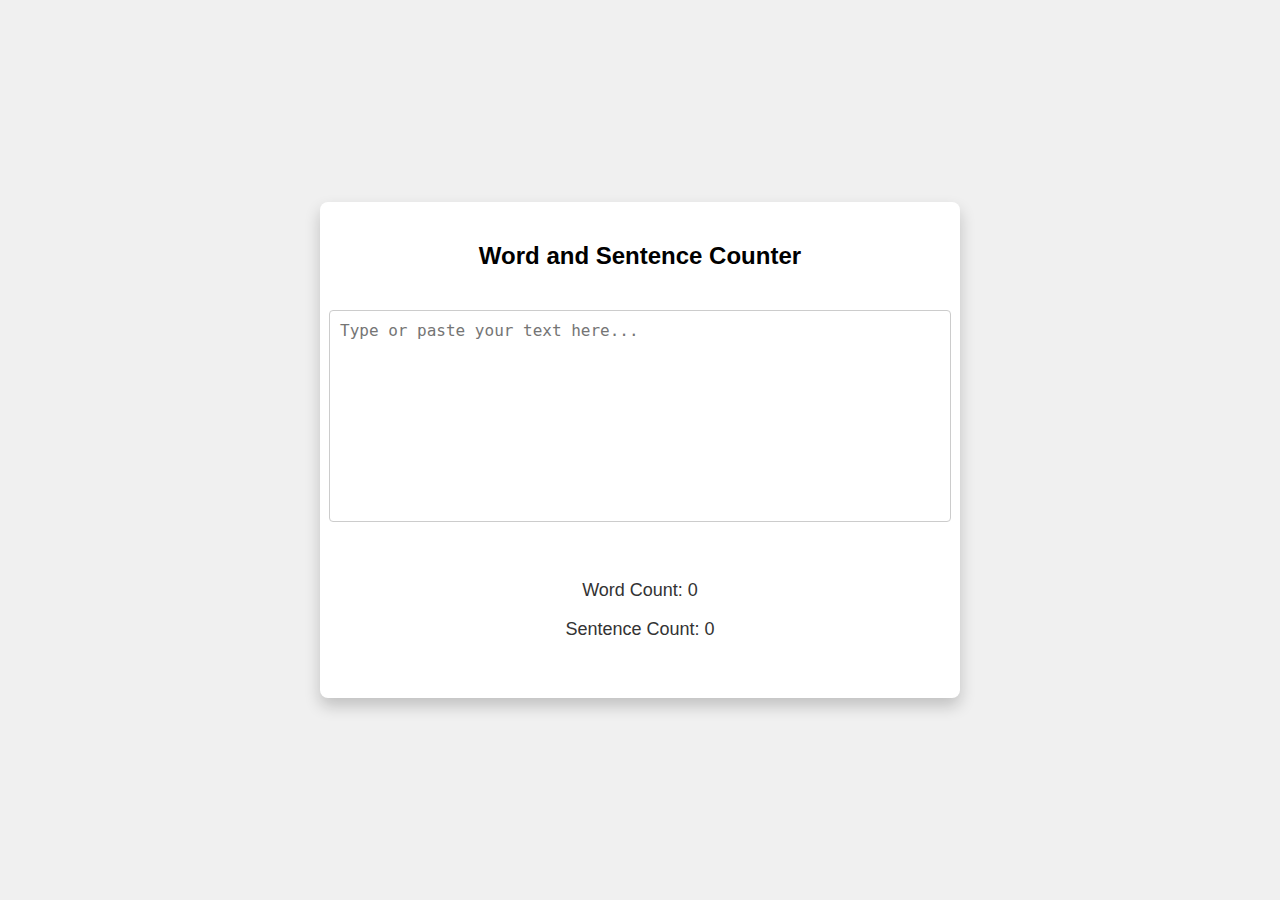
<file: Laboratory Activity/Laboratory Activity 3 - {21}-{November}-{2024}/index.html>
<!DOCTYPE html>
<html lang="en">
<head>
    <meta charset="UTF-8">
    <meta name="viewport" content="width=device-width, initial-scale=1.0">
    <title>Word and Sentence Counter</title>
    <link rel="stylesheet" href="style.css">
</head>
<body>
    <div class="container">
        <h2>Word and Sentence Counter</h2>
        <textarea id="textInput" placeholder="Type or paste your text here..." rows="10"></textarea>
        <div class="results">
            <p>Word Count: <span id="wordCount">0</span></p>
            <p>Sentence Count: <span id="sentenceCount">0</span></p>
        </div>
    </div>
    <script src="script.js"></script>
</body>
</html>
</file>
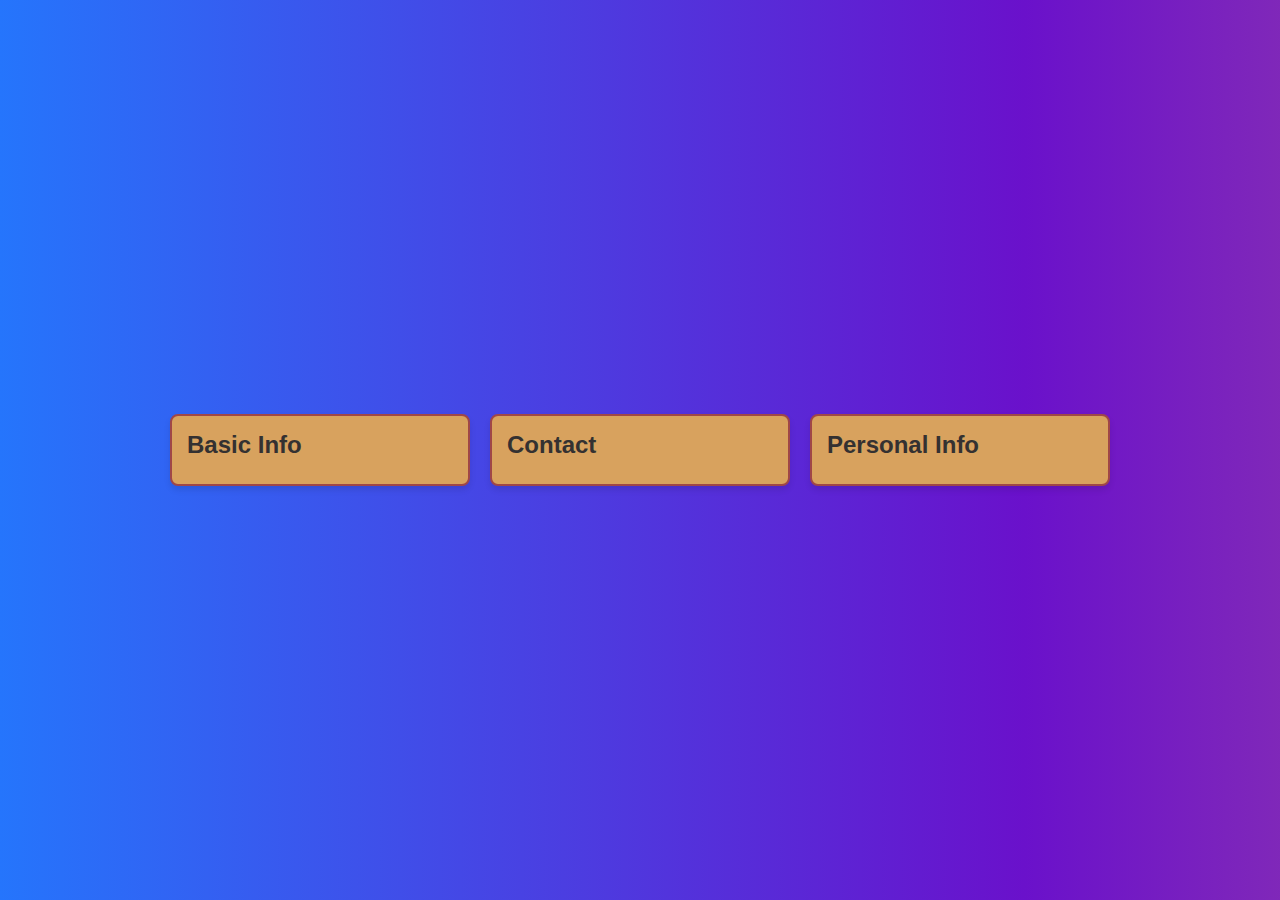
<file: Laboratory Activity/Laboratory Activity 4 - {28}-{November}-{2024}/index.html>
<!DOCTYPE html>
<html lang="en">
<head>
    <meta charset="UTF-8">
    <meta name="viewport" content="width=device-width, initial-scale=1.0">
    <title>Card View Example</title>
    <link rel="stylesheet" href="styles.css">
</head>
<body>
    <div class="container">
        <div class="card" onclick="toggleInfo(this)">
            <div class="title">Basic Info</div>
            <div class="info">
                <strong>Basic Info</strong><br>
                Name: Clarence C. Zamora, BSCS<br>
                Address: Bilogo, Taysan Batangas<br>
                Date of Birth: February 21, 2004
            </div>
        </div>

        <div class="card" onclick="toggleInfo(this)">
            <div class="title">Contact</div>
            <div class="info">
                <strong>Contact</strong><br>
                Email: clarencezamora321@gmail.com<br>
                Phone: 0938-531-5514
            </div>
        </div>

        <div class="card" onclick="toggleInfo(this)">
            <div class="title">Personal Info</div>
            <div class="info">
                <strong>Personal Info</strong><br>
                Hobbies: Badminton, Playing Games<br>
                Favorite Color: Yellow<br>
                Like: Girls
            </div>
        </div>
    </div>

    <script src="script.js"></script>
</body>
</html>
</file>
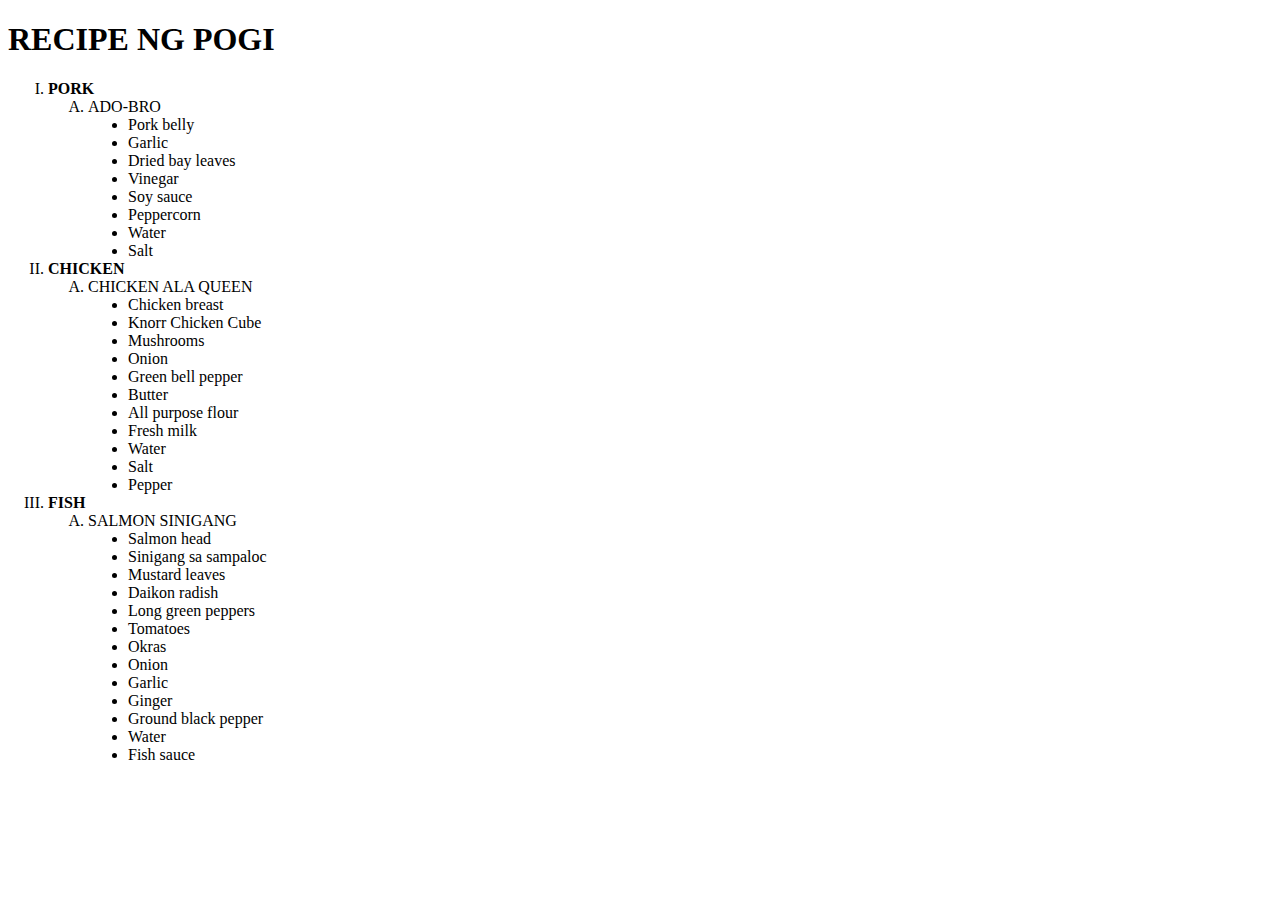
<file: Exercise Sets/Exercise Set 1/lists.html>
<!DOCTYPE html>
<html lang="en">
<head>
    <meta charset="UTF-8">
    <meta name="viewport" content="width=device-width, initial-scale=1.0">
    <title>Pinoy Recipe</title>
</head>
<body>
    
<h1>RECIPE NG POGI</h1>

<ol type="I">
    <li><strong>PORK</strong></li>
<ol type="A">
    <li>ADO-BRO</li>

    <ul type="disc">
        <li>Pork belly</li>
        <li>Garlic</li>
        <li>Dried bay leaves</li>
        <li>Vinegar</li>
        <li>Soy sauce</li>
        <li>Peppercorn</li>
        <li>Water</li>
        <li>Salt</li>
    </ul>
</ol>
     <li><strong>CHICKEN</strong></li>
     <ol type="A">
        <li>CHICKEN ALA QUEEN</li>
        <ul type="disc">
            <li>Chicken breast</li>
            <li>Knorr Chicken Cube</li>
            <li>Mushrooms</li>
            <li>Onion</li>
            <li>Green bell pepper</li>
            <li>Butter</li>
            <li>All purpose flour</li>
            <li>Fresh milk</li>
            <li>Water</li>
            <li>Salt</li>
            <li>Pepper</li>
        </ul>
     </ol>
     <li><strong>FISH</strong></li>
     <ol type="A">
        <li>SALMON SINIGANG</li>
        <ul type="disc">
            <li>Salmon head</li>
            <li>Sinigang sa sampaloc</li>
            <li>Mustard leaves</li>
            <li>Daikon radish</li>
            <li>Long green peppers</li>
            <li>Tomatoes</li>
            <li>Okras</li>
            <li>Onion</li>
            <li>Garlic</li>
            <li>Ginger</li>
            <li>Ground black pepper</li>
            <li>Water</li>
            <li>Fish sauce</li>

        </ul>

     </ol>
</ol>


</body>
</html>
</file>
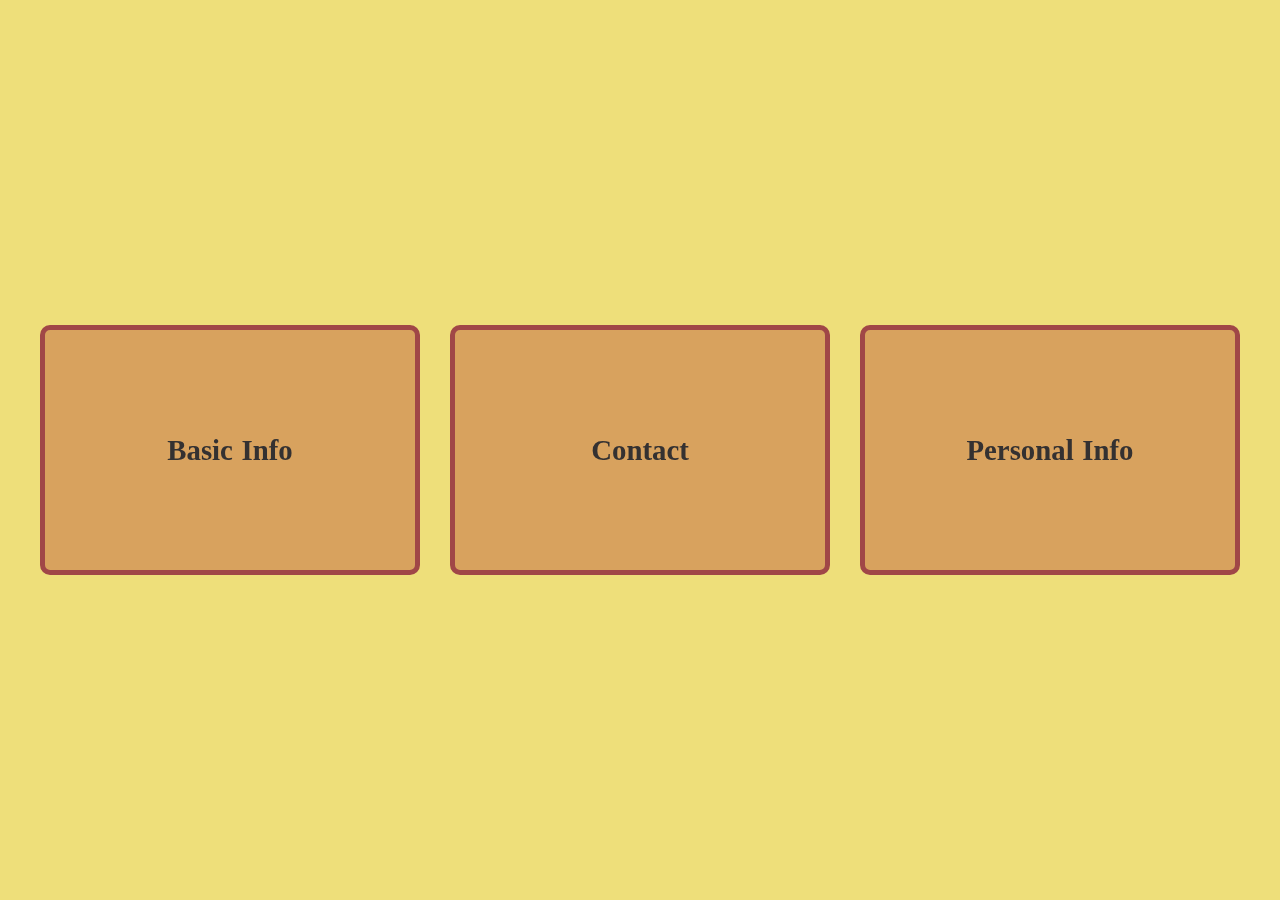
<file: Exercise Sets/Exercise Set 2/about.html>
<!DOCTYPE html>
<html>
    <head>
        <title>CSS Flexbox with Flip</title>
        <link rel="stylesheet" href="style.css">
    </head>

    <body>
        <div class="container">
            <div class="item">
                <div class="front">
                    <strong>Basic Info</strong>
                </div>
                <div class="back">
                    <div class="content">
                        <strong>Basic Info</strong> <br>
                        Name: Clarence C. Zamora, BSCS <br>
                        Address: Bilogo, Taysan Batangas <br>
                        Date of Birth: February 21, 2004
                    </div>
                </div>
            </div>

            <div class="item">
                <div class="front">
                    <strong>Contact</strong>
                </div>
                <div class="back">
                    <div class="content">
                        <strong>Contact</strong> <br>
                        Email: clarencezamora321@gmail.com <br>
                        Phone: 0938-531-5514
                    </div>
                </div>
            </div>

            <div class="item">
                <div class="front">
                    <strong>Personal Info</strong>
                </div>
                <div class="back">
                    <div class="content">
                        <strong>Personal Info</strong> <br>
                        Hobbies: Badminton, Playing Games <br> 
                        Favorite Color: Yellow <br>
                        Like: Girls
                    </div>
                </div>
            </div>
        </div>
    </body>
</html>
</file>
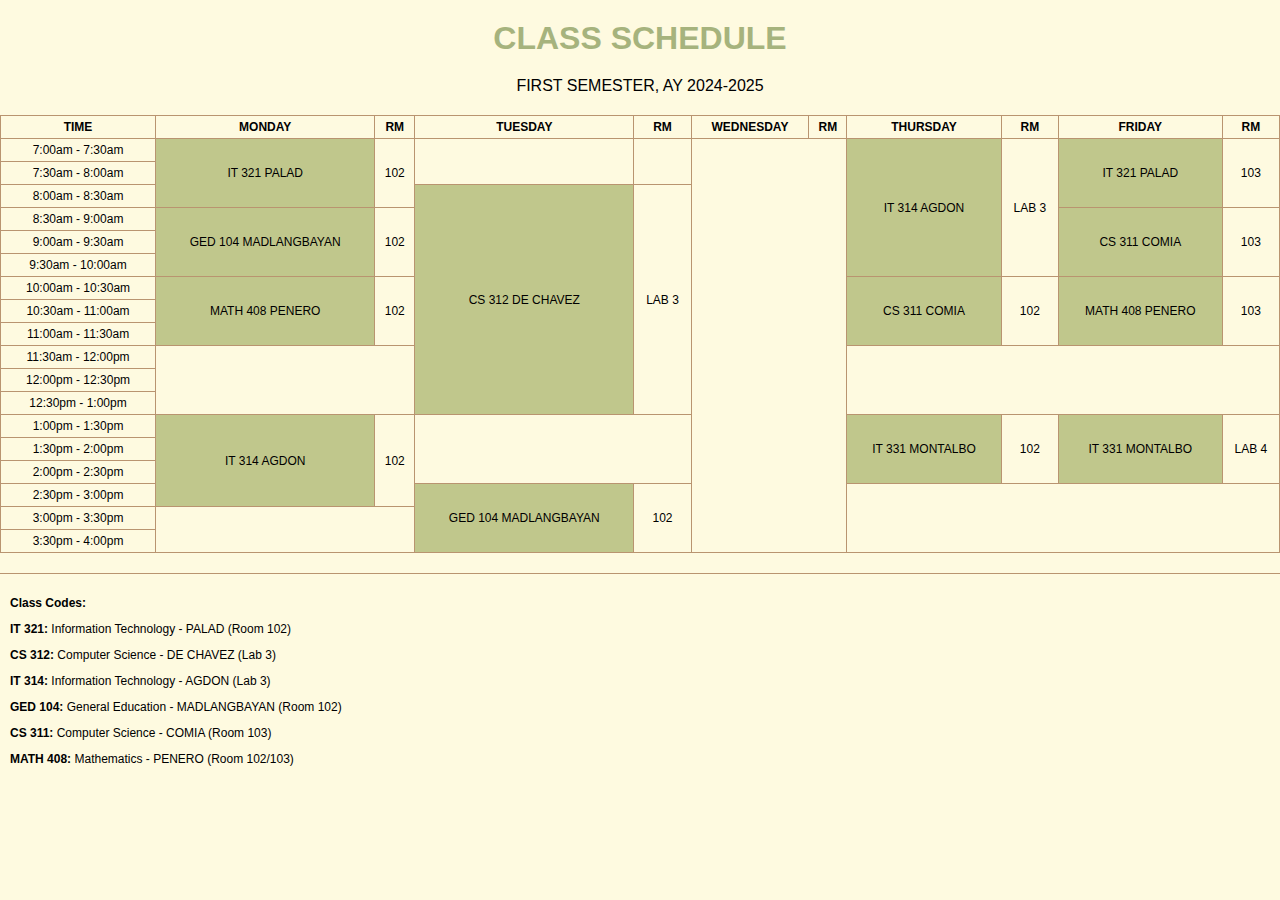
<file: Laboratory Activity/Laboratory Activity 1 - {05}-{September}-{2024}/html-tables.html>
<!DOCTYPE html>
<html lang="en">
<head>
    <meta charset="UTF-8">
    <meta name="viewport" content="width=device-width, initial-scale=1.0">
    <title>Class Schedule</title>
</head>

<style>
    body {
        background-color: rgb(254, 250, 224);
        font-family: Arial, sans-serif;
        margin: 0;
        padding: 0;
        overflow-x: hidden; 
    }

    h1 {
        text-align: center;
        color: rgb(166, 179, 125);
        margin: 20px 0;
    }

    .first {
        text-align: center;
        margin-bottom: 20px;
    }

    table {
        width: 100%;
        border-collapse: collapse;
        margin: 0 auto;
    }

    th, td {
        border: 1px solid rgb(185, 148, 112);
        padding: 4px; 
        text-align: center;
        font-size: 12px; 
    }

    .highlight {
        background-color: rgb(192, 199, 140);
    }

    footer {
        margin-top: 20px;
        text-align: center;
        font-size: 12px; 
        padding: 10px;
        border-top: 1px solid rgb(185, 148, 112);
    }

    footer p {
        text-align: left;
    }
</style>

<body>
    <section>
        <h1>CLASS SCHEDULE</h1>
        <P class="first">FIRST SEMESTER, AY 2024-2025</P>

        <table>
            <tr>
                <th>TIME</th>
                <th>MONDAY</th>
                <th>RM</th>
                <th>TUESDAY</th>
                <th>RM</th>
                <th>WEDNESDAY</th>
                <th>RM</th>
                <th>THURSDAY</th>
                <th>RM</th>
                <th>FRIDAY</th>
                <th>RM</th>
            </tr>

            <tr>
                <td>7:00am - 7:30am</td>
                <td rowspan="3" class="highlight">IT 321 PALAD</td>
                <td rowspan="3">102</td>
                <td rowspan="2" >&nbsp;</td>
                <td rowspan="2" >&nbsp;</td>
                <td rowspan="18" colspan="2" >&nbsp;</td>
                
                
                <td rowspan="6" class="highlight">IT 314 AGDON</td>
                <td rowspan="6">LAB 3</td>
              
                <td rowspan="3" class="highlight">IT 321 PALAD</td>
                <td rowspan="3">103</td>
                              
            </tr>

            <tr>
                <td>7:30am - 8:00am</td>   
                
              
               
            </tr>

            <tr>
                <td>8:00am - 8:30am</td>
                <td rowspan="10" class="highlight">CS 312 DE CHAVEZ</td>
                <td rowspan="10">LAB 3</td>
               
                
               
            </tr>

            <tr>
                <td>8:30am - 9:00am</td>
                <td rowspan="3" class="highlight">GED 104 MADLANGBAYAN</td>
                <td rowspan="3">102</td>

                <td rowspan="3" class="highlight">CS 311 COMIA</td>
                <td rowspan="3">103</td>
               
            </tr>

            <tr>
                <td>9:00am - 9:30am</td>
            </tr>

            <tr>
                <td>9:30am - 10:00am</td>
            </tr>

            <tr>
                <td>10:00am - 10:30am</td>
                <td rowspan="3" class="highlight">MATH 408 PENERO</td>
                <td rowspan="3">102</td>

                <td rowspan="3" class="highlight">CS 311 COMIA</td>
                <td rowspan="3">102</td>

                <td rowspan="3" class="highlight">MATH 408 PENERO</td>
                <td rowspan="3">103</td>
            </tr>

            <tr>
                <td>10:30am - 11:00am</td>
            </tr>

            <tr>
                <td>11:00am - 11:30am</td>
            </tr>

            <tr>
                <td>11:30am - 12:00pm</td>
                <td rowspan="3" colspan="10" >&nbsp;</td>
                
            </tr>

            <tr>
                <td>12:00pm - 12:30pm</td>
            </tr>

            <tr>
                <td>12:30pm - 1:00pm</td>
            </tr>

            <tr>
                <td>1:00pm - 1:30pm</td>
                <td rowspan="4" class="highlight">IT 314 AGDON</td>
                <td rowspan="4">102</td>
                <td rowspan="3" colspan="3" >&nbsp;</td>
                

                <td rowspan="3" class="highlight">IT 331 MONTALBO</td>
                <td rowspan="3">102</td>

                <td rowspan="3" class="highlight">IT 331 MONTALBO</td>
                <td rowspan="3">LAB 4</td>
            </tr>

            <tr>
                <td>1:30pm - 2:00pm</td>
            </tr>
            
            <tr>
                <td>2:00pm - 2:30pm</td>
            </tr>

            <tr>
                <td>2:30pm - 3:00pm</td>
                <td rowspan="3" class="highlight">GED 104 MADLANGBAYAN</td>
                <td rowspan="3">102</td>
                <td rowspan="3" colspan="4" >&nbsp;</td>
            </tr>

            <tr>
                <td>3:00pm - 3:30pm</td>
                <td rowspan="2" colspan="2" >&nbsp;</td>
                
                
            </tr>

            <tr>
                <td>3:30pm - 4:00pm</td>
            </tr>
        </table>
    </section>
    
    <footer>
        <p><strong>Class Codes:</strong></p>
        <p><strong>IT 321:</strong> Information Technology - PALAD (Room 102)</p>
        <p><strong>CS 312:</strong> Computer Science - DE CHAVEZ (Lab 3)</p>
        <p><strong>IT 314:</strong> Information Technology - AGDON (Lab 3)</p>
        <p><strong>GED 104:</strong> General Education - MADLANGBAYAN (Room 102)</p>
        <p><strong>CS 311:</strong> Computer Science - COMIA (Room 103)</p>
        <p><strong>MATH 408:</strong> Mathematics - PENERO (Room 102/103)</p>
    </footer>


</body>
</html>
</file>
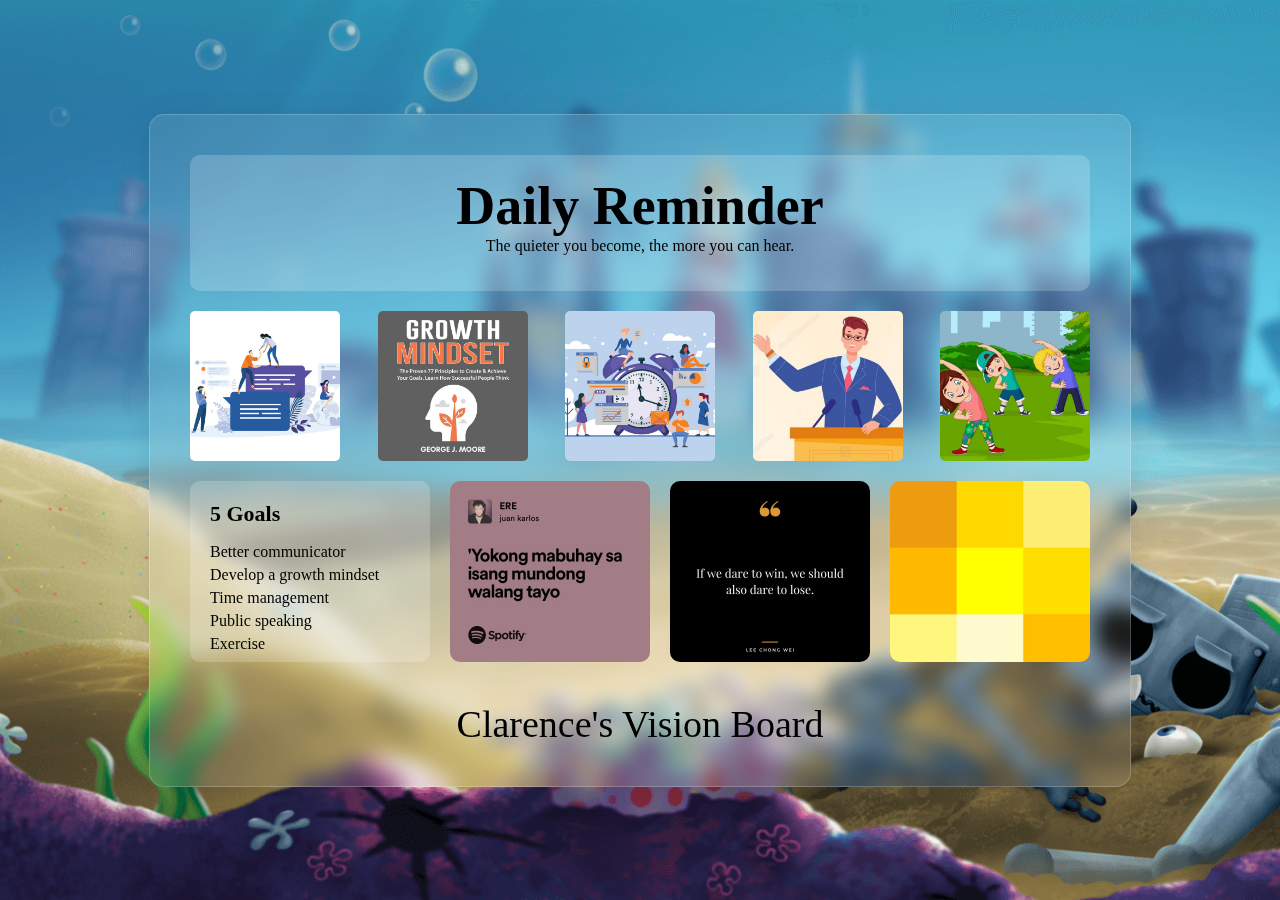
<file: Laboratory Activity/Laboratory Activity 2 - {03}-{October}-{2024}/visionboard.html>
<!DOCTYPE html>
<html lang="en">
<head>
    <meta charset="UTF-8">
    <meta name="viewport" content="width=device-width, initial-scale=1.0">
    <title>Vision Board</title>
    <link rel="stylesheet" href="styles.css">
</head>
<body>
    <div class="container">
        <div class="glassmorphism-box">
            <header class="daily-reminder-box">
                <h1>Daily Reminder</h1>
                <p>The quieter you become, the more you can hear.</p>
            </header>

            <section class="small-images">
                <img src="assets/Communicate.jpg" alt="Communicate">
                <img src="assets/Mindset.jpg" alt="Mindset">
                <img src="assets/Time.jpg" alt="Time">
                <img src="assets/Public.jpg" alt="Public">
                <img src="assets/Workout.jpg" alt="Workout">
            </section>

            <section class="vision-board">
                <div class="goals-section goals-box">
                    <h3>5 Goals</h3>
                    <ul>
                        <li>Better communicator</li>
                        <li>Develop a growth mindset</li>
                        <li>Time management</li>
                        <li>Public speaking</li>
                        <li>Exercise</li>
                    </ul>
                </div>

                <div class="images-grid">
                    <img src="assets/Spotify.jpg" alt="Spotify Image" class="medium-image">
                    <img src="assets/Badminton.jpg" alt="Badminton Image" class="medium-image">
                    <img src="assets/Yellow.jpg" alt="Yellow Image" class="medium-image">
                </div>
            </section>
            
            <footer class="footer">Clarence's Vision Board</footer> <!-- Added the footer -->
        </div>
    </div>
</body>
</html>
</file>
<file: Laboratory Activity/Laboratory Activity 3 - {21}-{November}-{2024}/style.css>
body {
    font-family: Arial, sans-serif;
    margin: 0;
    padding: 0;
    display: flex;
    justify-content: center;
    align-items: center;
    height: 100vh;
    background-color: #f0f0f0;
}

.container {
    width: 90%;
    max-width: 600px;
    background: #fff;
    border-radius: 8px;
    padding: 20px;
    box-shadow: 0 8px 16px rgba(0, 0, 0, 0.2);
    display: flex;
    flex-direction: column;
    justify-content: center;
    align-items: center;
    text-align: center;
    min-height: 400px;
}

textarea {
    width: 100%;
    max-width: 600px;
    padding: 10px;
    font-size: 16px;
    border: 1px solid #ccc;
    border-radius: 4px;
    margin: 20px 0;
    resize: none;
}

.results {
    margin: 20px 0;
    font-size: 18px;
    color: #333;
}
</file>
<file: Laboratory Activity/Laboratory Activity 4 - {28}-{November}-{2024}/styles.css>
:root {
    --clr-dark: rgb(52, 49, 49);   
    --clr-light: rgb(238, 223, 122); 
    --clr-accent: rgb(160, 71, 71); 
    --clr-info: rgb(216, 162, 94); 
}

*,
*::before,
*::after {
    box-sizing: border-box;
}

body {
    margin: 0;
    padding: 0;
    font-family: Arial, sans-serif;
    color: var(--clr-dark);
    display: flex;
    justify-content: center;
    align-items: center;
    min-height: 100vh;
    background: linear-gradient(270deg, #ff7eb3, #ff758c, #ff5f6d, #c06c84, #6a11cb, #2575fc);
    background-size: 400% 400%;
    animation: gradientBG 15s ease infinite;
}

@keyframes gradientBG {
    0% { background-position: 0% 50%; }
    50% { background-position: 100% 50%; }
    100% { background-position: 0% 50%; }
}

.container {
    display: flex;
    flex-wrap: wrap;
    gap: 20px;
    justify-content: center;
}

.card {
    width: 300px;
    border: 2px solid var(--clr-accent);
    border-radius: 8px;
    background-color: var(--clr-info);
    box-shadow: 0 4px 6px rgba(0, 0, 0, 0.1);
    cursor: pointer;
    padding: 15px;
    transition: transform 0.2s ease, box-shadow 0.2s ease;
}

.card:hover {
    transform: scale(1.05);
    box-shadow: 0 8px 12px rgba(0, 0, 0, 0.2);
}

.title {
    font-weight: bold;
    font-size: 1.5em;
    margin-bottom: 10px;
}

.info {
    display: none;
    font-size: 1em;
    color: var(--clr-dark);
    margin-top: 10px;
    line-height: 1.6;
}
</file>
<file: Exercise Sets/Exercise Set 2/style.css>
:root {
    --clr-dark: rgb(52, 49, 49);   
    --clr-light: rgb(238, 223, 122); 
    --clr-accent: rgb(160, 71, 71); 
    --clr-info: rgb(216, 162, 94); 
}

*,
*::before,
*::after {
    box-sizing: border-box;
}

body {
    margin: 0;
    padding: 0;
    line-height: 1.6;
    word-spacing: 1.4px;
    color: var(--clr-dark);
    background-color: var(--clr-light);
    display: flex;
    justify-content: center;
    align-items: center;
    height: 100vh;
}

.container {
    display: flex;
    flex-wrap: nowrap;
    justify-content: center;
    gap: 30px;
    perspective: 1000px; 
}

.item {
    width: 380px;
    height: 250px;
    position: relative;
    transform-style: preserve-3d;
    transition: transform 0.6s ease; 
}

.item:hover {
    transform: rotateY(180deg); 
}

.front,
.back {
    position: absolute;
    width: 100%;
    height: 100%;
    backface-visibility: hidden;
    border: 5px solid var(--clr-accent);
    border-radius: 10px;
    display: flex;
    justify-content: center;
    align-items: center;
}

.front {
    background-color: var(--clr-info); 
    color: var(--clr-dark);
    font-weight: bold;
    font-size: 1.5em;
}

.back {
    background-color: var(--clr-info); 
    color: var(--clr-dark);
    transform: rotateY(180deg); 
}

.content {
    text-align: center;
    font-family: Arial;
    font-weight: 500;
    padding: 1em;
}

.item strong {
    font-weight: bold;
    font-size: 1.2em;
}
</file>
<file: Laboratory Activity/Laboratory Activity 2 - {03}-{October}-{2024}/styles.css>
body {
    margin: 0;
    padding: 0;
    height: 100vh;
    background-image: url(assets/bikini.png);
    background-size: cover;
    background-position: center;
    display: flex;
    justify-content: center;
    align-items: center;
}

.container {
    display: flex;
    justify-content: center;
    align-items: center;
    height: 100vh;
}

.glassmorphism-box {
    background: rgba(255, 255, 255, 0.1);
    border-radius: 15px;
    backdrop-filter: blur(10px);
    border: 1px solid rgba(255, 255, 255, 0.2);
    padding: 40px;
    width: 900px;
    text-align: center;
    color: black;
    box-shadow: 0 4px 30px rgba(0, 0, 0, 0.1);
}

.daily-reminder-box {
    background: rgba(255, 255, 255, 0.2);
    border-radius: 10px;
    padding: 20px;
    margin-bottom: 20px; 
}

h1 {
    margin: 0;
    font-size: 54px;
}

p {
    font-size: 16px;
    margin-top: 0;
}

.vision-board {
    display: flex;
    justify-content: space-between;
    align-items: flex-start;
    margin-top: 20px;
}

.images-grid {
    display: flex; 
    justify-content: center; 
    gap: 20px; 
}

.medium-image {
    width: 200px; 
    height: auto;
    border-radius: 10px;
}

.goals-section {
    width: 200px; 
    text-align: left;
}

.goals-box {
    background: rgba(255, 255, 255, 0.2); 
    border-radius: 10px;
    padding: 20px; 
    margin-bottom: 20px; 
    height: 141px; 
}

.goals-section h3 {
    font-size: 22px;
    margin-bottom: 0;
    margin-top: auto;
}

.goals-section ul {
    list-style-type: none;
    padding: 0;
}

.goals-section li {
    font-size: 16px;
    margin-bottom: 5px;
}

.small-images {
    display: flex;
    justify-content: space-between;
    margin-top: 20px;
}

.small-images img {
    width: 150px; 
    height: auto;
    border-radius: 5px;
}

.footer {
    margin-top: 20px; 
    text-align: center; 
    color: black; 
    font-size: 38px; 
}
</file>
